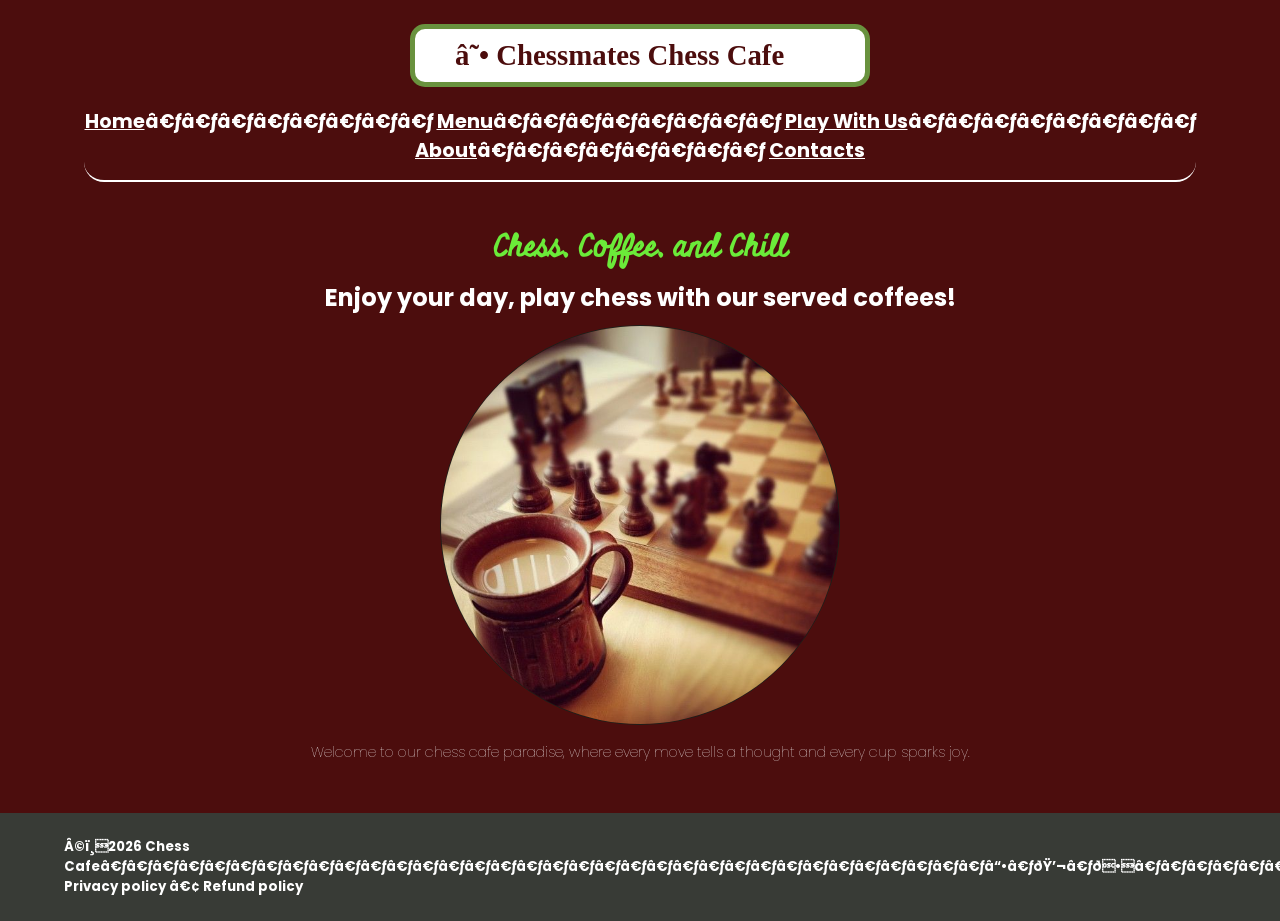
<file: index.html>
<!DOCTYPE html>
<html lang="en">
<head>
    <meta charset="UTF 8">
    <meta name="viewport" content="width-device-width, initial-scale=1.0">
    <link rel="preconnect" href="https://fonts.googleapis.com">
    <link rel="preconnect" href="https://fonts.gstatic.com" crossorigin>
    <link href="https://fonts.googleapis.com/css2?family=Miniver&family=Poppins:ital,wght@0,400;0,500;0,600;0,700;1,400&display=swap" rel="stylesheet">
    <link rel="stylesheet" href="stylesheesh.css">
    <link rel="icon" type="image/png" href="imgs/ccclogo.png">
    <title>Chessmates Chess Cafe - Chess, Coffee and Chill</title>
</head>
<body id="idxbody">
    <header id="idxhdr">
        <p id="idxlogo">☕ Chessmates Chess Cafe</p>
        <h3 class="opt-links">
            <a href="index.html">Home</a>        
            <a href="menu.html">Menu</a>        
            <a href="play-with-us.html">Play With Us</a>        
            <a href="about.html">About</a>        
            <a href="contact.html">Contacts</a>
        </h3>
    </header>
    <h2 id="idxcrsv">Chess, Coffee, and Chill</h2>
    <h2 id="idxTxT">Enjoy your day, play chess with our served coffees!</h2>
    <p class="center">
        <img src="imgs/Coffee1.jpg" width="400" height="400" id="idximg">
    </p>
    <h4 id="idxTxT2">Welcome to our chess cafe paradise, where every move tells a thought and every cup sparks joy.</h4>
    <header class="HdrBotm">
        <h5>©️2026 Chess Cafe                                  ⓕ 💬 𝕏                            Privacy policy • Refund policy</h5>
    </header>
</body>
</html>
</file>
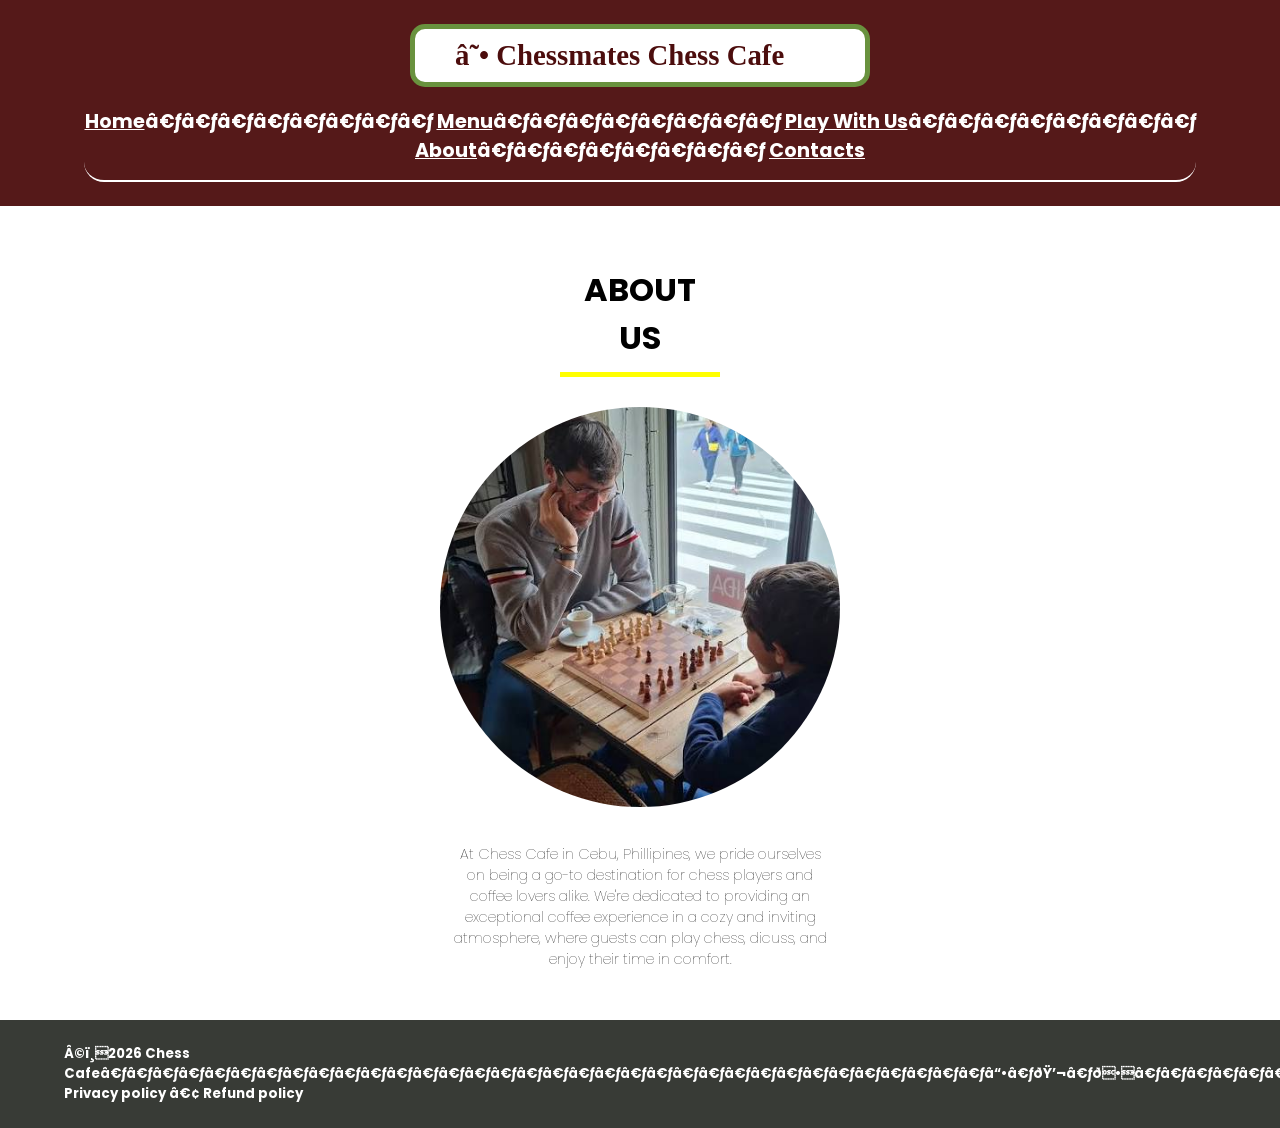
<file: about.html>
<!DOCTYPE html>
<html lang="en">
<head>
    <meta charset="UTF 8">
    <meta name="viewport" content="width-device-width, initial-scale=1.0">
    <link rel="preconnect" href="https://fonts.googleapis.com">
    <link rel="preconnect" href="https://fonts.gstatic.com" crossorigin>
    <link href="https://fonts.googleapis.com/css2?family=Miniver&family=Poppins:ital,wght@0,400;0,500;0,600;0,700;1,400&display=swap" rel="stylesheet">
    <link rel="stylesheet" href="stylesheesh.css">
    <link rel="icon" type="image/png" href="imgs/ccclogo.png">
    <title>About - Chessmates Chess Cafe</title>
</head>
<body id="abtbody">
    <header id="idxhdr">
        <p id="idxlogo">☕ Chessmates Chess Cafe</p>
        <h3 class="opt-links">
            <a href="index.html">Home</a>        
            <a href="menu.html">Menu</a>        
            <a href="play-with-us.html">Play With Us</a>        
            <a href="about.html">About</a>        
            <a href="contact.html">Contacts</a>
        </h3>
    </header>
    <h1 id="abt">ABOUT US</h1>
    <p class="center">
        <img src="imgs/Chessmate.jfif" width="400" height="400" id="abtimg">
    </p>
    <h4 id="abtTxT">At Chess Cafe in Cebu, Phillipines, we pride ourselves on being a go-to destination for chess players and coffee lovers alike. We're dedicated to providing an exceptional coffee experience in a cozy and inviting atmosphere, where guests can play chess, dicuss, and enjoy their time in comfort.</h4>
    <header class="HdrBotm">
        <h5>©️2026 Chess Cafe                                  ⓕ 💬 𝕏                            Privacy policy • Refund policy</h5>
    </header>
</body>
</html>
</file>
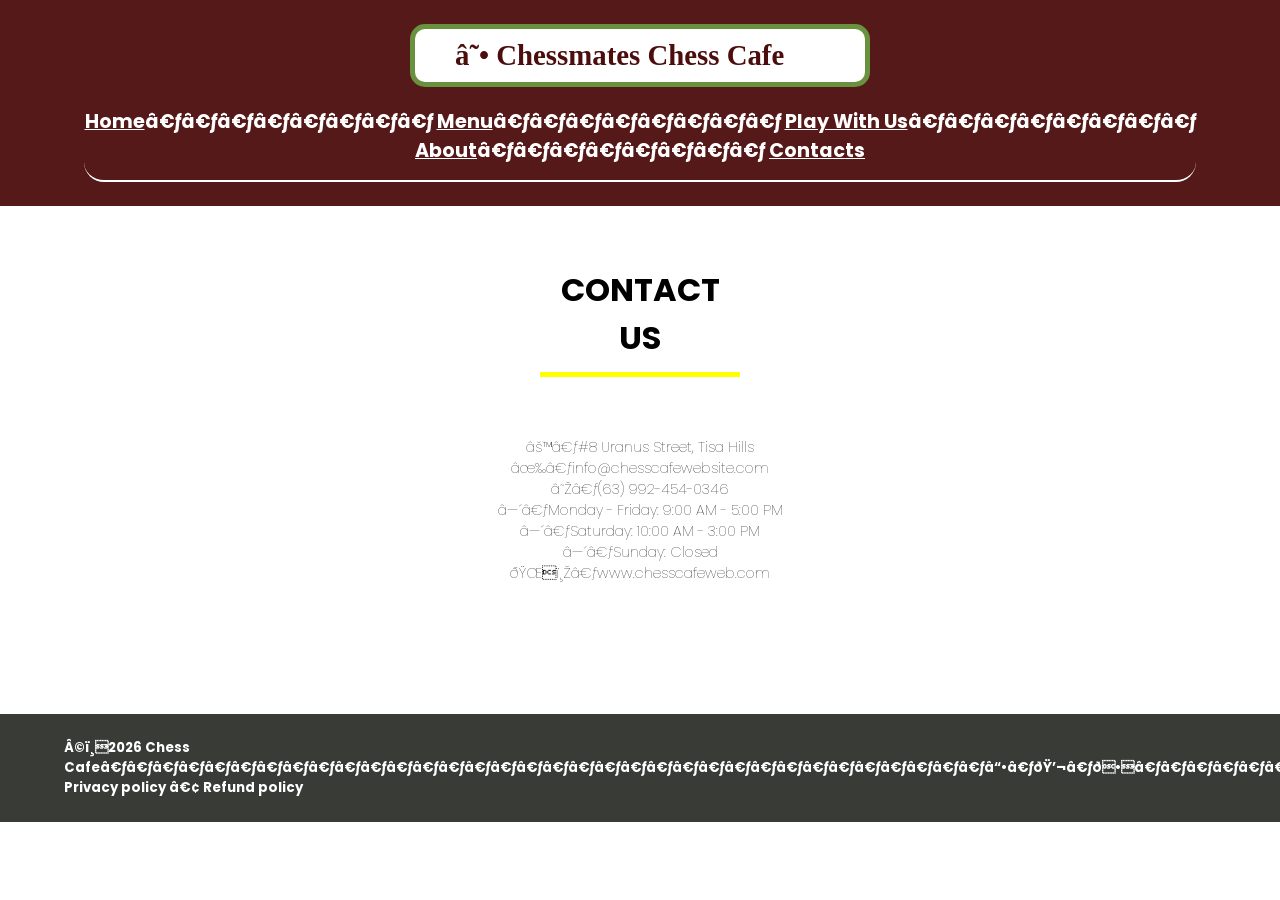
<file: contact.html>
<!DOCTYPE html>
<html lang="en">
<head>
    <meta charset="UTF 8">
    <meta name="viewport" content="width-device-width, initial-scale=1.0">
    <link rel="preconnect" href="https://fonts.googleapis.com">
    <link rel="preconnect" href="https://fonts.gstatic.com" crossorigin>
    <link href="https://fonts.googleapis.com/css2?family=Miniver&family=Poppins:ital,wght@0,400;0,500;0,600;0,700;1,400&display=swap" rel="stylesheet">
    <link rel="stylesheet" href="stylesheesh.css">
    <link rel="icon" type="image/png" href="imgs/ccclogo.png">
    <title>Contacts - Chessmates Chess Cafe</title>
</head>
<body id="cntcbody">
    <header id="idxhdr">
        <p id="idxlogo">☕ Chessmates Chess Cafe</p>
        <h3 class="opt-links">
            <a href="index.html">Home</a>        
            <a href="menu.html">Menu</a>        
            <a href="play-with-us.html">Play With Us</a>        
            <a href="about.html">About</a>        
            <a href="contact.html">Contacts</a>
        </h3>
    </header>
        <h1 id="cntc">CONTACT US</h1>
    <ul>
        <li>⚙ #8 Uranus Street, Tisa Hills</li>
        <li>✉ info@chesscafewebsite.com</li>
        <li>☎ (63) 992-454-0346</li>
        <li>◴ Monday - Friday: 9:00 AM - 5:00 PM</li>
        <li>◴ Saturday: 10:00 AM - 3:00 PM</li>
        <li>◴ Sunday: Closed</li>
        <li>🌐︎ www.chesscafeweb.com</li>
    </ul>
    <header class="HdrBotm">
        <h5>©️2026 Chess Cafe                                  ⓕ 💬 𝕏                            Privacy policy • Refund policy</h5>
    </header>
</body>
</html>
</file>
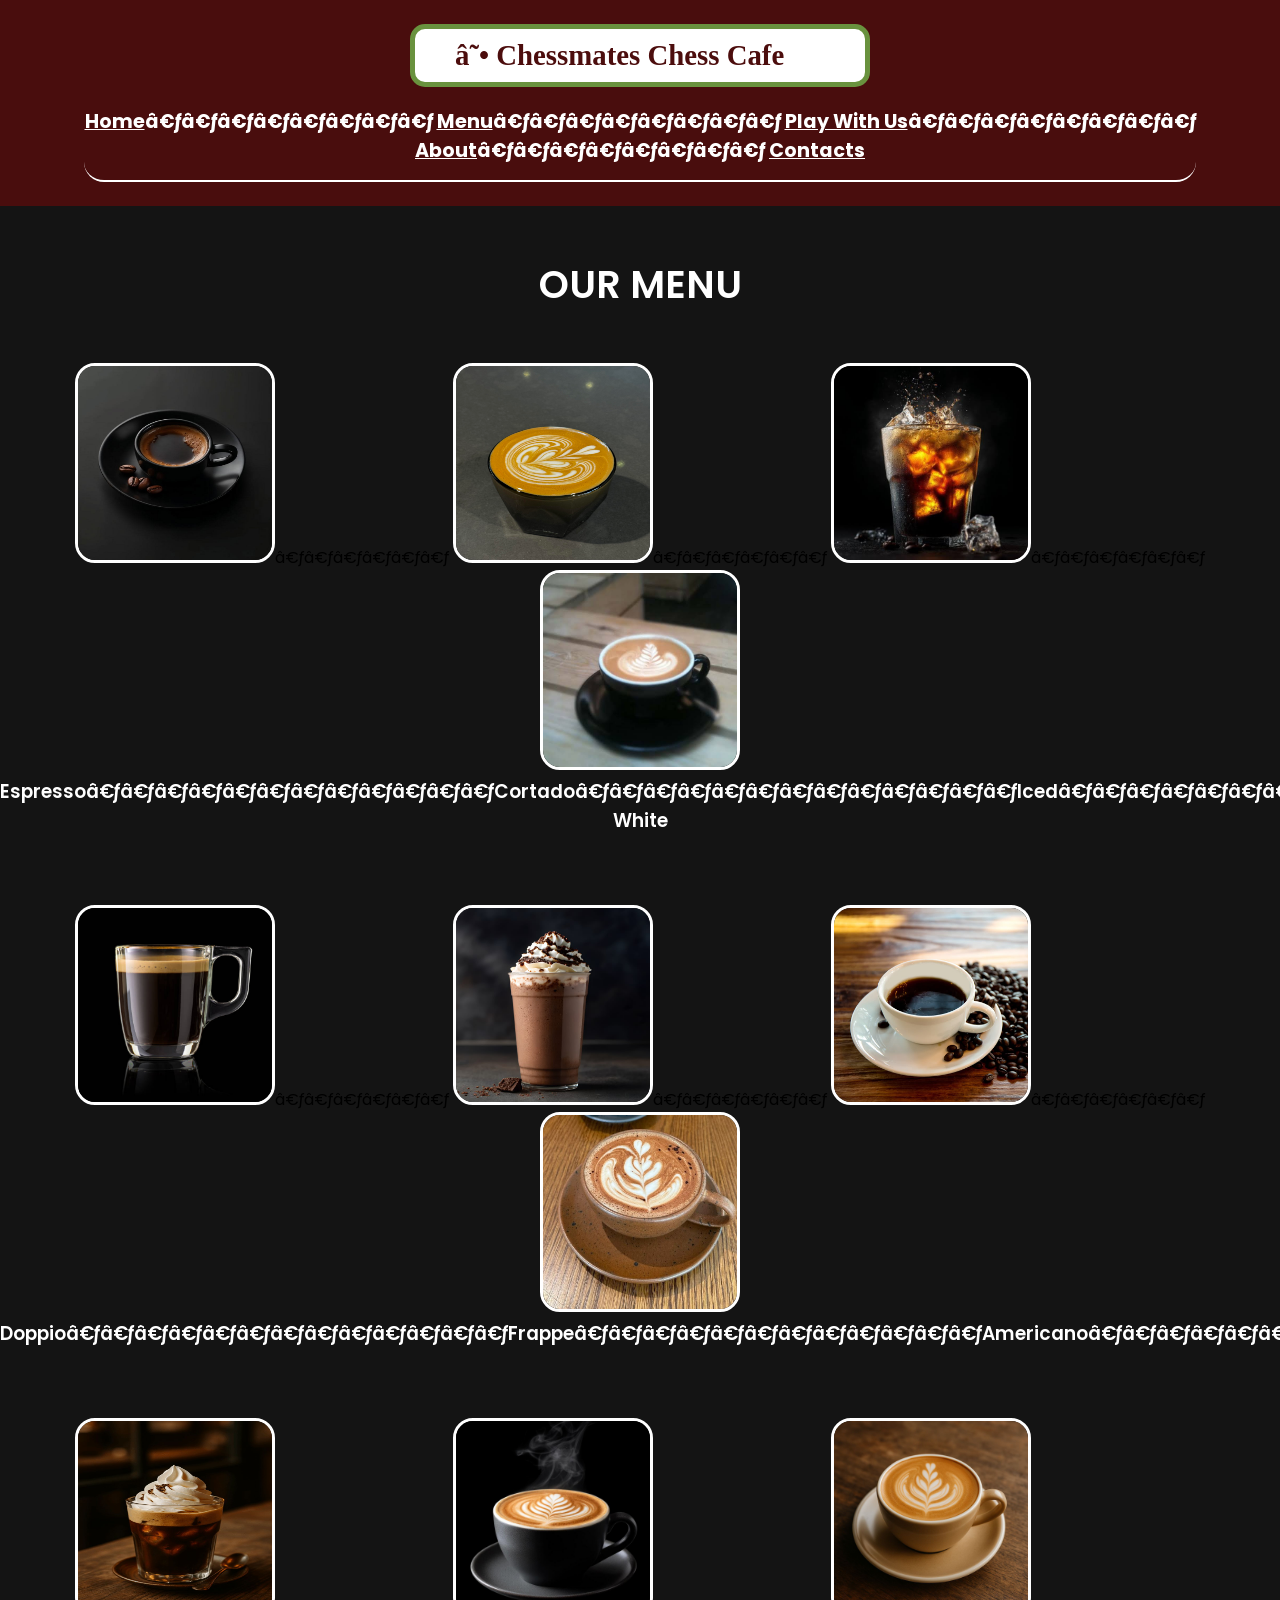
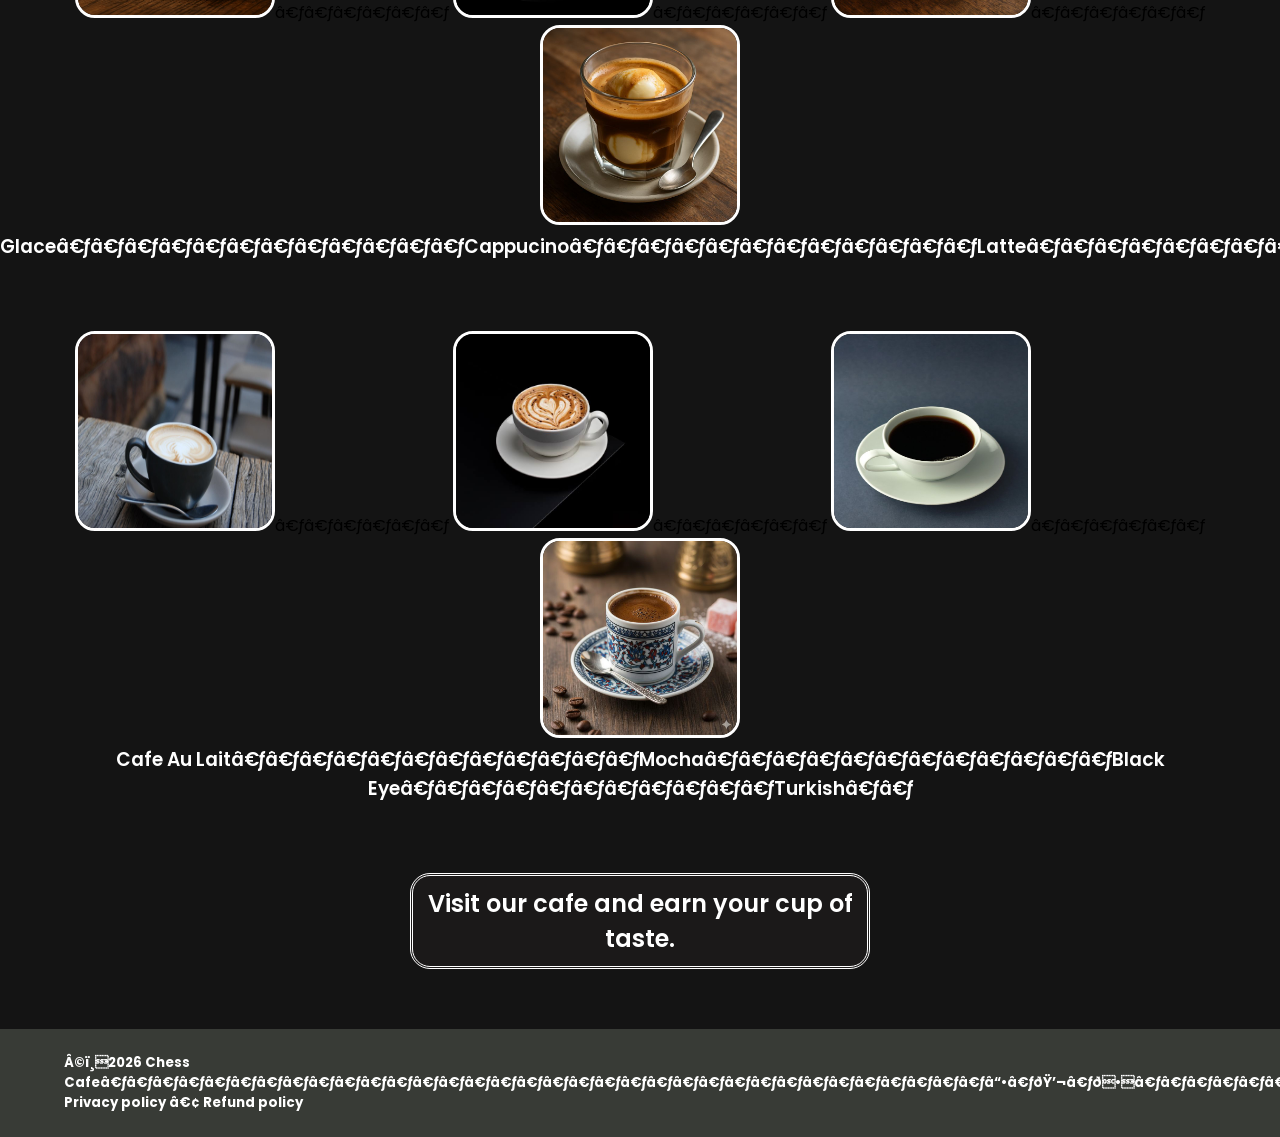
<file: menu.html>
<!DOCTYPE html>
<html lang="en">
<head>
    <meta charset="UTF 8">
    <meta name="viewport" content="width-device-width, initial-scale=1.0">
    <link rel="preconnect" href="https://fonts.googleapis.com">
    <link rel="preconnect" href="https://fonts.gstatic.com" crossorigin>
    <link href="https://fonts.googleapis.com/css2?family=Miniver&family=Poppins:ital,wght@0,400;0,500;0,600;0,700;1,400&display=swap" rel="stylesheet">
    <link rel="stylesheet" href="stylesheesh.css">
    <link rel="icon" type="image/png" href="imgs/ccclogo.png">
    <title>Menu - Chessmates Chess Cafe</title>
</head>
<body id="mnubody">
    <header id="idxhdr">
        <p id="idxlogo">☕ Chessmates Chess Cafe</p>
        <h3 class="opt-links">
            <a href="index.html">Home</a>        
            <a href="menu.html">Menu</a>        
            <a href="play-with-us.html">Play With Us</a>        
            <a href="about.html">About</a>        
            <a href="contact.html">Contacts</a>
        </h3>
    </header>
    <h1 id="mnu">OUR MENU</h1>
    <p class="center">
        <img src="imgs/espresso.jfif" alt="espresso" width="200" height="200" class="mnuimg">      
        <img src="imgs/cortado.jpg" alt="cortado coffee" width="200" height="200" class="mnuimg">      
        <img src="imgs/iced.jfif" alt="iced coffee" width="200" height="200" class="mnuimg">      
        <img src="imgs/flat white.jfif" alt="flat white coffee" width="200" height="200" class="mnuimg">
    </p>
    <h3 class="mnuItm">Espresso            Cortado             Iced             Flat White</h3>
    <p class="center">
        <img src="imgs/doppio.jpg" alt="doppio coffee" width="200" height="200" class="mnuimg">      
        <img src="imgs/frappe.jfif" alt="frappe coffee" width="200" height="200" class="mnuimg">      
        <img src="imgs/americano.jfif" alt="americano coffee" width="200" height="200" class="mnuimg">      
        <img src="imgs/macchiato.jfif" alt="macchiato" width="200" height="200" class="mnuimg">
    </p>
    <h3 class="mnuItm">Doppio             Frappe            Americano          Macchiato</h3>
    <p class="center">
        <img src="imgs/glace.jpg" alt="glace coffee" width="200" height="200" class="mnuimg">      
        <img src="imgs/cappucino.jpeg" alt="cappucino" width="200" height="200" class="mnuimg">      
        <img src="imgs/latte.jpg" alt="coffee latte" width="200" height="200" class="mnuimg">      
        <img src="imgs/affogato.jfif" alt="affogato" width="200" height="200" class="mnuimg">
    </p>
    <h3 class="mnuItm">Glace            Cappucino            Latte             Affogato</h3>
    <p class="center">
        <img src="imgs/cafe au lait.jpg" alt="cafe au lait" width="200" height="200" class="mnuimg">      
        <img src="imgs/mocha.jfif" alt="mocha" width="200" height="200" class="mnuimg">      
        <img src="imgs/black eye.jpg" alt="black eye coffee" width="200" height="200" class="mnuimg">      
        <img src="imgs/turkish.jfif" alt="turkish coffee" width="200" height="200" class="mnuimg">
    </p>
    <h3 class="mnuItm">Cafe Au Lait            Mocha            Black Eye           Turkish  </h3>
    <h2 id="mnued">Visit our cafe and earn your cup of taste.</h2>
    <header class="HdrBotm">
        <h5>©️2026 Chess Cafe                                  ⓕ 💬 𝕏                            Privacy policy • Refund policy</h5>
    </header>
</body>
</html>
</file>
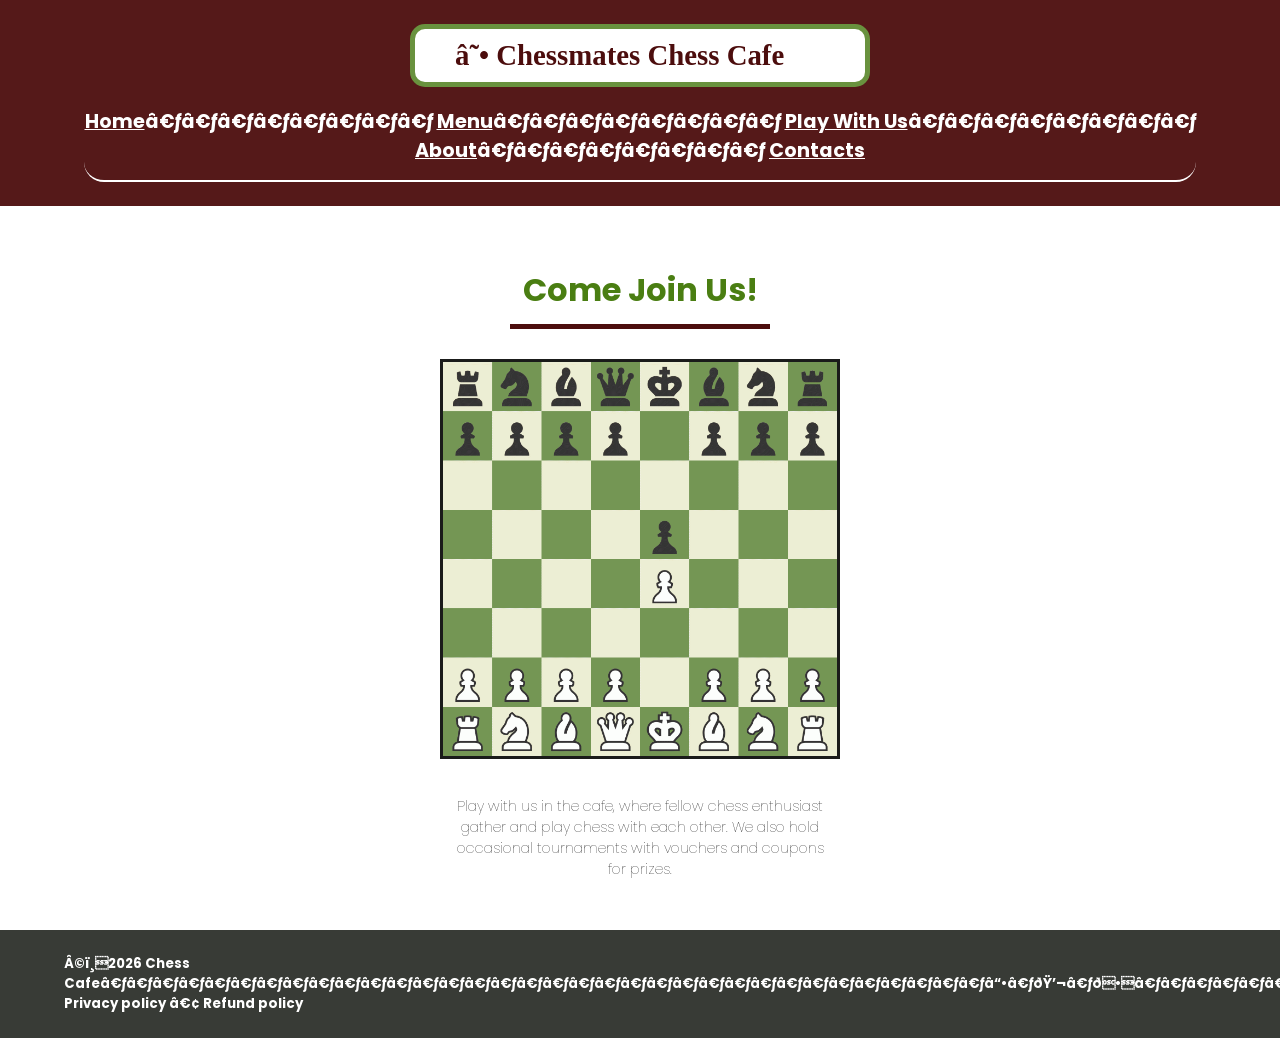
<file: play-with-us.html>
<!DOCTYPE html>
<html lang="en">
<head>
    <meta charset="UTF 8">
    <meta name="viewport" content="width-device-width, initial-scale=1.0">
    <link rel="preconnect" href="https://fonts.googleapis.com">
    <link rel="preconnect" href="https://fonts.gstatic.com" crossorigin>
    <link href="https://fonts.googleapis.com/css2?family=Miniver&family=Poppins:ital,wght@0,400;0,500;0,600;0,700;1,400&display=swap" rel="stylesheet">
    <link rel="stylesheet" href="stylesheesh.css">
    <link rel="icon" type="image/png" href="imgs/ccclogo.png">
    <title>Play With Us - Chessmates Chess Cafe</title>
</head>
<body id="pwubody">
    <header id="idxhdr">
        <p id="idxlogo">☕ Chessmates Chess Cafe</p>
        <h3 class="opt-links">
            <a href="index.html">Home</a>        
            <a href="menu.html">Menu</a>        
            <a href="play-with-us.html">Play With Us</a>        
            <a href="about.html">About</a>        
            <a href="contact.html">Contacts</a>
        </h3>
    </header>
    <h1 id="pwu">Come Join Us!</h1>
    <p class="center">
        <img src="imgs/chess.gif" alt="chess gameplay" width="400" height="400" id="pwuimg">
    </p>
    <h4 id="pwuTxT">Play with us in the cafe, where fellow chess enthusiast gather and play chess with each other. We also hold occasional tournaments with vouchers and coupons for prizes.</h3>
    <header class="HdrBotm">
        <h5>©️2026 Chess Cafe                                  ⓕ 💬 𝕏                            Privacy policy • Refund policy</h5>
    </header>
</body>
</html>
</file>
<file: stylesheesh.css>
* {
    margin: 0;
    padding: 0;
    box-sizing: border-box;
    font-family: 'Poppins', sans-serif;
}
a {
    color: rgb(255, 255, 255);
}
header {
    background-color: rgba(76, 13, 13, 0.95);
    padding: 1.5rem 5%;
}
.HdrBotm {
    color: white;
    font-weight: 100;
    background-color: rgb(56, 59, 54);
    margin-top: auto;
}
#idxlogo {
    font-family: Georgia, 'Times New Roman', Times, serif;
    font-size: 1.8rem;
    font-weight: 550;
    color: rgb(76, 13, 13);
    width: 460px;
    padding-left: 40px;
    padding-right: 10px;
    padding-top: 10px;
    padding-bottom: 10px;
    border: 2px solid rgb(105, 146, 62);
    border-radius: 15px;
    border-width: 5px;
    background-color: rgb(255, 255, 255);
    margin-left: auto;
    margin-right: auto;
    margin-bottom: 20px;
}
#idxbody {
    background-color: rgb(76, 13, 13);
}
#idximg {
    border-style: solid;
    border-width: 1px;
    border-color: rgb(28, 32, 26);
    border-radius: 100%;
}
.center {
    text-align: center;
}
.opt-links {
    font-family: 'Poppins', sans-serif;
    font-size: 1.2rem;
    color: rgb(255, 255, 255);
    text-align: center;
    border-bottom-style: solid;
    border-width: 2px;
    border-radius: 20px;
    padding-bottom: 15px;
    margin-top: 20px;
    margin-left: 20px;
    margin-right: 20px;
}
#idxcrsv {
    font-family: "Miniver", cursive;
    font-size: 1.9rem;
    text-align: center;
    color: rgb(107, 235, 57);
    margin-top: 20px;
}
#idxTxT {
    font-family: 'Poppins', sans-serif;
    font-size: 1.5rem;
    text-align: center;
    color: white;
    margin-top: 10px;
    margin-bottom: 10px;
}
#idxTxT2 {
    font-family: 'Poppins', sans-serif;
    font-size: 0.9rem;
    font-weight: 100;
    text-align: center;
    color: white;
    margin-top: 10px;
    margin-bottom: 50px;
}
#cntcbody {
    background-color: white;
}
#cntc {
    font-family: 'Poppins', sans-serif;
    text-align: center;
    border-bottom-style: solid;
    border-color: yellow;
    border-width: 5px;
    margin-left: 540px;
    margin-right: 540px;
    margin-top: 50px;
    margin-bottom: 60px;
    padding: 10px;
}
ul {
    text-align: center;
    margin-bottom: 130px;
}
li {
    font-family: 'Poppins', sans-serif;
    font-size: 0.9rem;
    font-weight: 100;
}
#abtbody {
    background-color: white;
}
#abt {
    font-family: 'Poppins', sans-serif;
    text-align: center;
    border-bottom-style: solid;
    border-color: yellow;
    border-width: 5px;
    margin-left: 560px;
    margin-right: 560px;
    margin-top: 50px;
    margin-bottom: 30px;
    padding: 10px;
}
#abtimg {
    border-style: hidden;
    border-radius: 100%;
}
#abtTxT {
    text-align: center;
    font-family: 'Poppins', sans-serif;
    font-size: 0.9rem;
    font-weight: 100;
    border-style: hidden;
    margin-left: 450px;
    margin-right: 450px;
    margin-top: 30px;
    margin-bottom: 50px;
}
#mnubody {
    background-color: rgb(20, 20, 20);
}
#mnu {
    font-family: 'Poppins', sans-serif;
    font-weight: 600;
    font-size: 2.4rem;
    color: white;
    text-align: center;
    margin-top: 50px;
    margin-bottom: 50px;
}
.mnuimg {
    border-style: solid;
    border-color: white;
    border-width: 3px;
    border-radius: 10%;
}
.mnuItm {
    font-family: 'Poppins', sans-serif;
    font-weight: 600;
    color: white;
    text-align: center;
    margin-bottom: 70px;
}
#mnued {
    font-family: 'Poppins', sans-serif;
    font-weight: 600;
    text-align: center;
    color: white;
    border-style: double;
    border-radius: 20px;
    border-color: rgb(255, 255, 255);
    background-color: rgb(27, 25, 25);
    margin-left: 410px;
    margin-right: 410px;
    margin-bottom: 60px;
    padding: 10px;
}
#pwubody {
    background-color: white;
}
#pwu {
    color: rgb(74, 126, 18);
    font-family: 'Poppins', sans-serif;
    text-align: center;
    border-bottom-style: solid;
    border-color: rgb(76, 13, 13);
    border-width: 5px;
    margin-left: 510px;
    margin-right: 510px;
    margin-top: 50px;
    margin-bottom: 30px;
    padding: 10px; 
}
#pwuimg {
    border-style: solid;
    border-color: rgb(26, 27, 26);
    border-width: 3px;
}
#pwuTxT {
    text-align: center;
    font-family: 'Poppins', sans-serif;
    font-size: 0.9rem;
    font-weight: 100;
    color: rgb(0, 0, 0);
    border-style: hidden;
    margin-left: 450px;
    margin-right: 450px;
    margin-top: 30px;
    margin-bottom: 50px;
}
</file>
